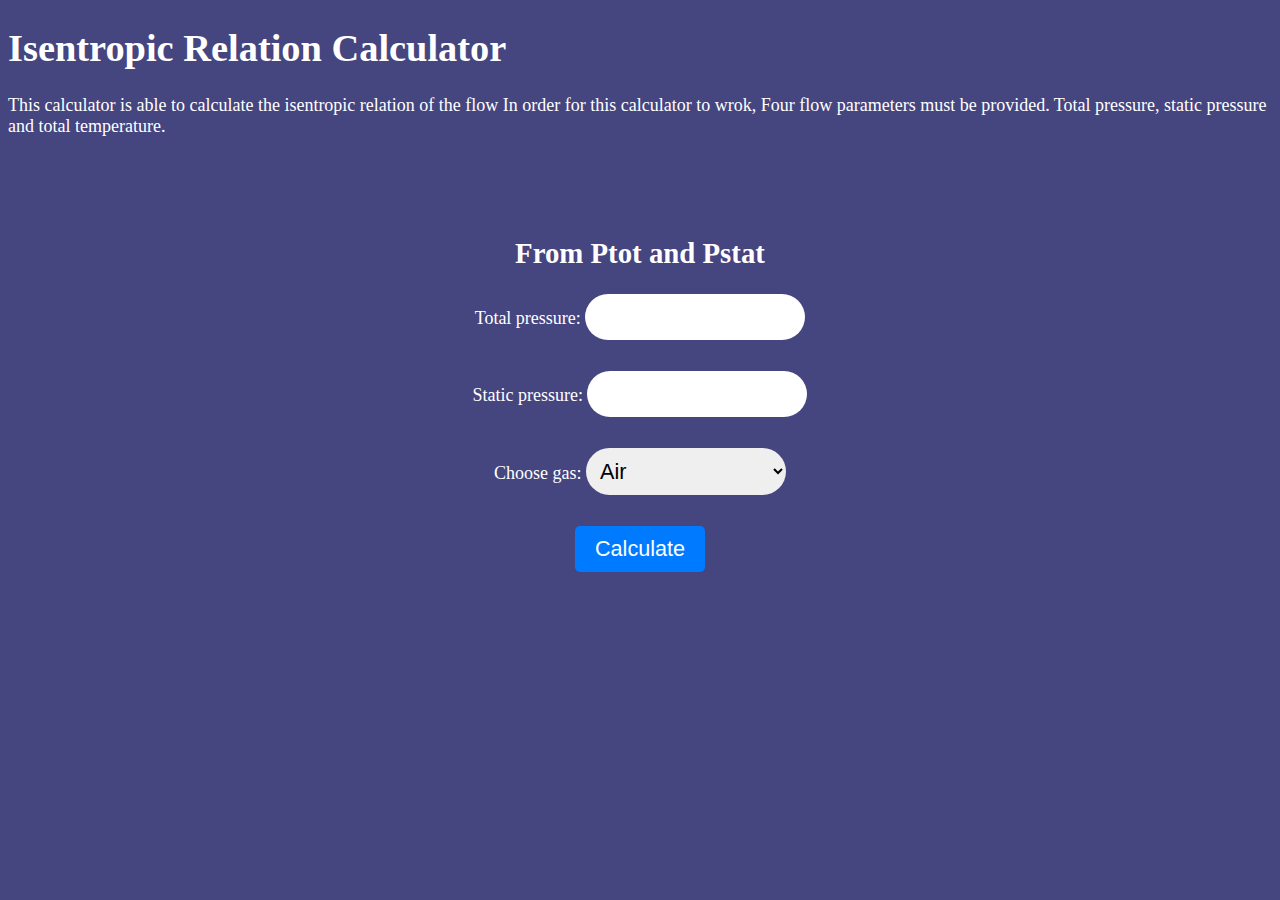
<file: index.html>
<!DOCTYPE html>
<html lang="en">
<head>
    <meta charset="UTF-8">
    <meta name="viewport" content="width=device-width, initial-scale=1.0">
    <title>Calculator</title>
    <link rel="stylesheet" type="text/css" href="styles.css">
</head>

<body>
    <h1>Isentropic Relation Calculator</h1>
    <p>This calculator is able to calculate the isentropic relation of the flow
         In order for this calculator to wrok, Four flow parameters must be provided. Total pressure, static pressure
         and total temperature.
    </p>

    <h2>From Ptot and Pstat</h2>
    <form id="calculator-form">
        <label for="Ptot">Total pressure:</label>
        <input type="number" name="Ptot" id="Ptot" required><br><br>
        
        <label for="Pstat">Static pressure:</label>
        <input type="number" name="Pstat" id="Pstat" required><br><br>


        
        <label for="gas">Choose gas:</label>
        <select name="gas" id="gas">
            <option value="Air">Air</option>
            <option value="Nitrogen">Nitrogen</option>
            <option value="Oxygen">Oxygen</option>
            <option value="Carbon Dioxide">Carbon Dioxide</option>
        </select><br><br>
        
        <button type="button" onclick="calculate()">Calculate</button>
    </form>
    <div id="result-container"></div>
</body>
</html>
</file>
<file: styles.css>
/*MAIN TITLE*/
body {
    background-color: #454580;
    color: white;
    text-align: left;
    font-size: larger;
}

/* SECOND TITLE*/
h2 {
    margin-top: 100px;
    text-align: center;
}

p{
   font-size: large;
}

/* Additional styling for form elements */
form {
    text-align: center;
    font-size: large;
}

input[type="number"], select {
    width: 200px;
    padding: 10px;
    border: black;
    border-radius: 80px;
    margin-bottom: 10px;
    font-size: larger;
}
button {
    padding: 10px 20px;
    border: white;
    border-radius: 5px;
    background-color: #007bff; /* Blue color for button */
    color: white;
    cursor: pointer;
    font-size: larger;
}
button:hover {
    background-color: #0056b3; /* Darker blue color on hover */
}

#result-container p {
    margin-top: 80px;
    text-align: center;
    font-family:Impact, Haettenschweiler, 'Arial Narrow Bold', serif;
    font-size: 24px;
}
</file>
